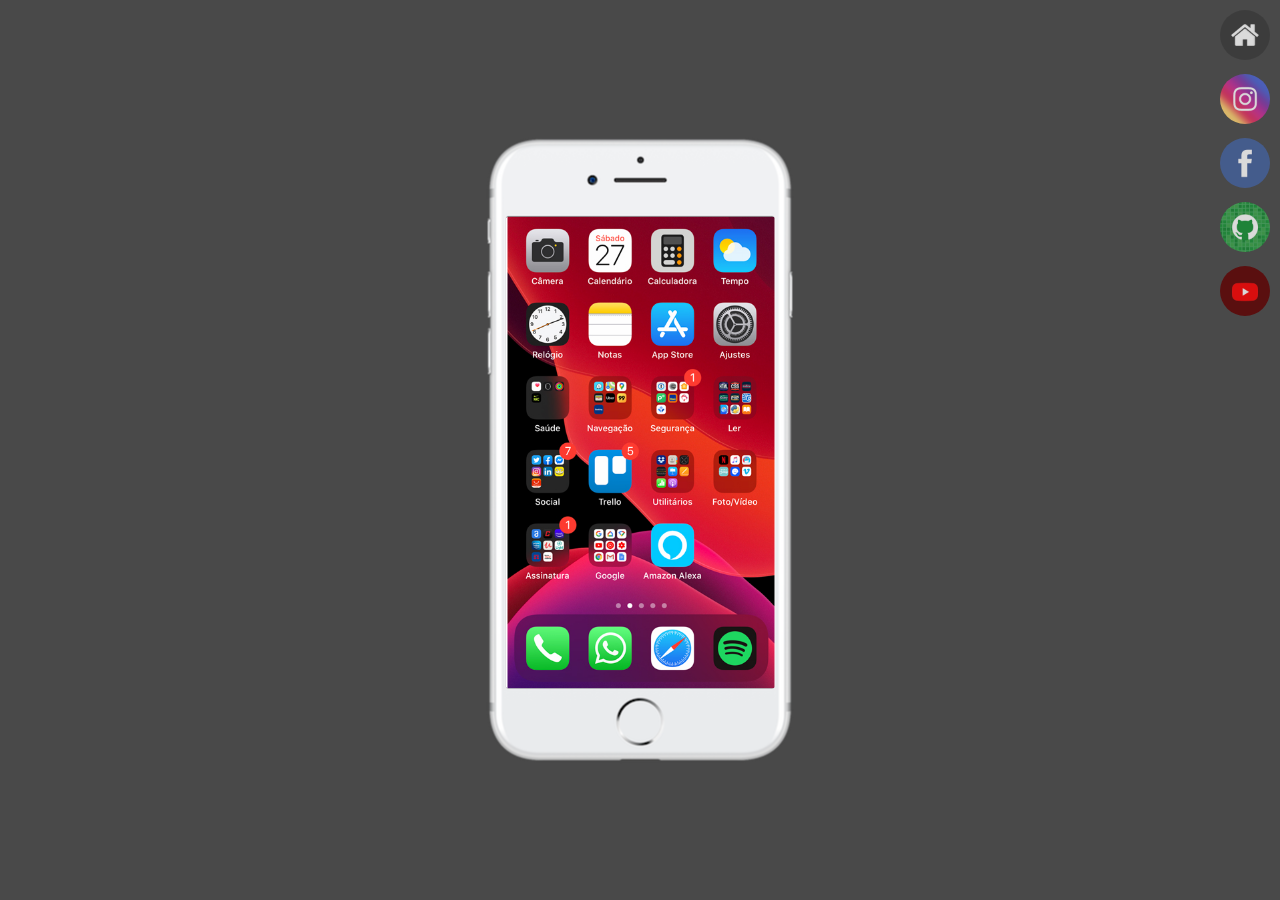
<file: index.html>
<!DOCTYPE html>
<html lang="pt-br">
<head>
    <meta charset="UTF-8">
    <meta name="viewport" content="width=device-width, initial-scale=1.0">
    <link rel="shortcut icon" href="meuicon.ico" type="image/x-icon">
    <link rel="stylesheet" href="styles/style.css">
    <title>Projeto redes sociais</title>
</head>
<body>
    <main>
        
        <div id="celular">
            <iframe src="iframe/tela.html" name="tela" frameborder="0">
                Seu navegador não é compatível
            </iframe>
        </div>

        <ul>
            <li><a href="iframe/tela.html" target="tela"><img src="imagens/logo-home.jpg" alt="Home"></a></li>
            
            <li><a href="iframe/instagram.html" target="tela"><img src="imagens/logo-instagram.jpg" alt="Meu Instagram"></a></li>

            <li><a href="iframe/facebook.html" target="tela"><img src="imagens/logo-facebook.jpg" alt="Meu Facebook"></a></li>

            <li><a href="iframe/github.html" target="tela"><img src="imagens/logo-github.jpg" alt="Meu Github"></a></li>

            <li><a href="iframe/youtube.html" target="tela"><img src="imagens/logo-youtube.jpg" alt="Meu Youtube"></a></li>
        </ul>
    </main>
</body>
</html>
</file>
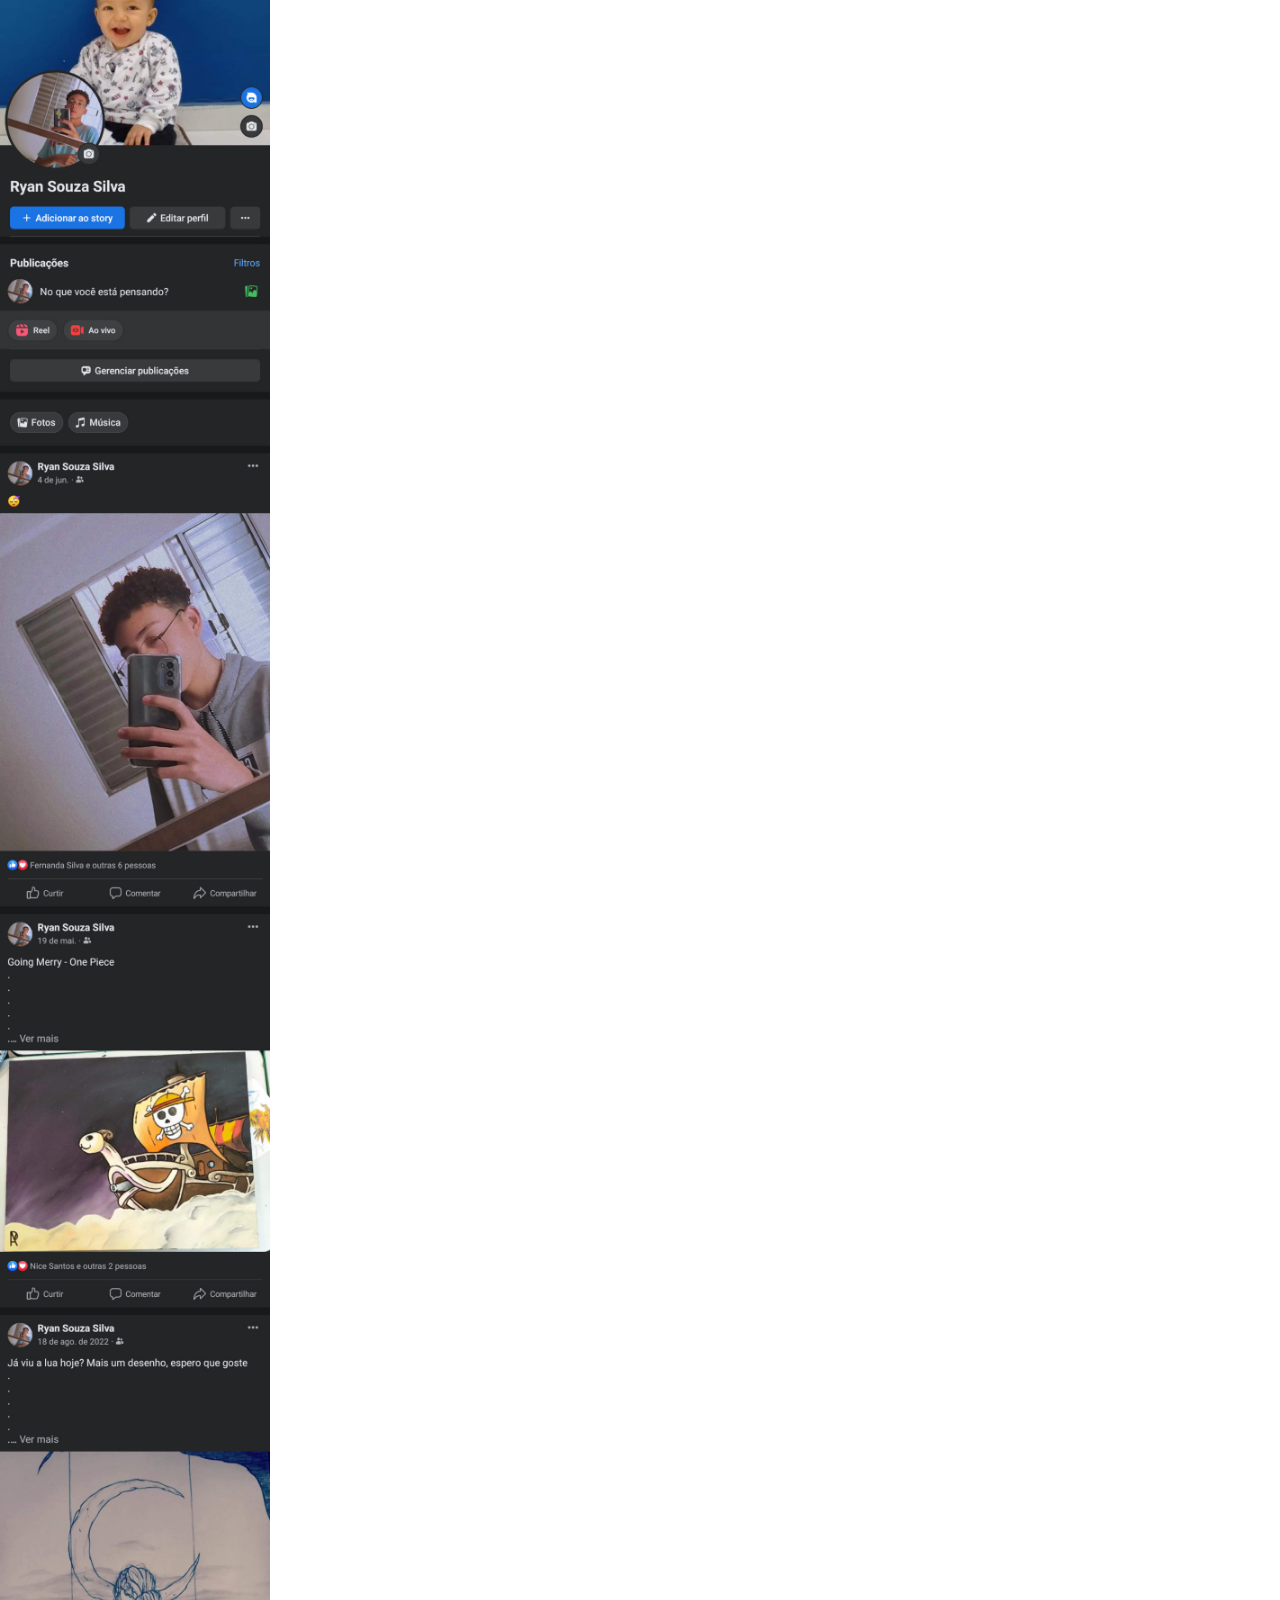
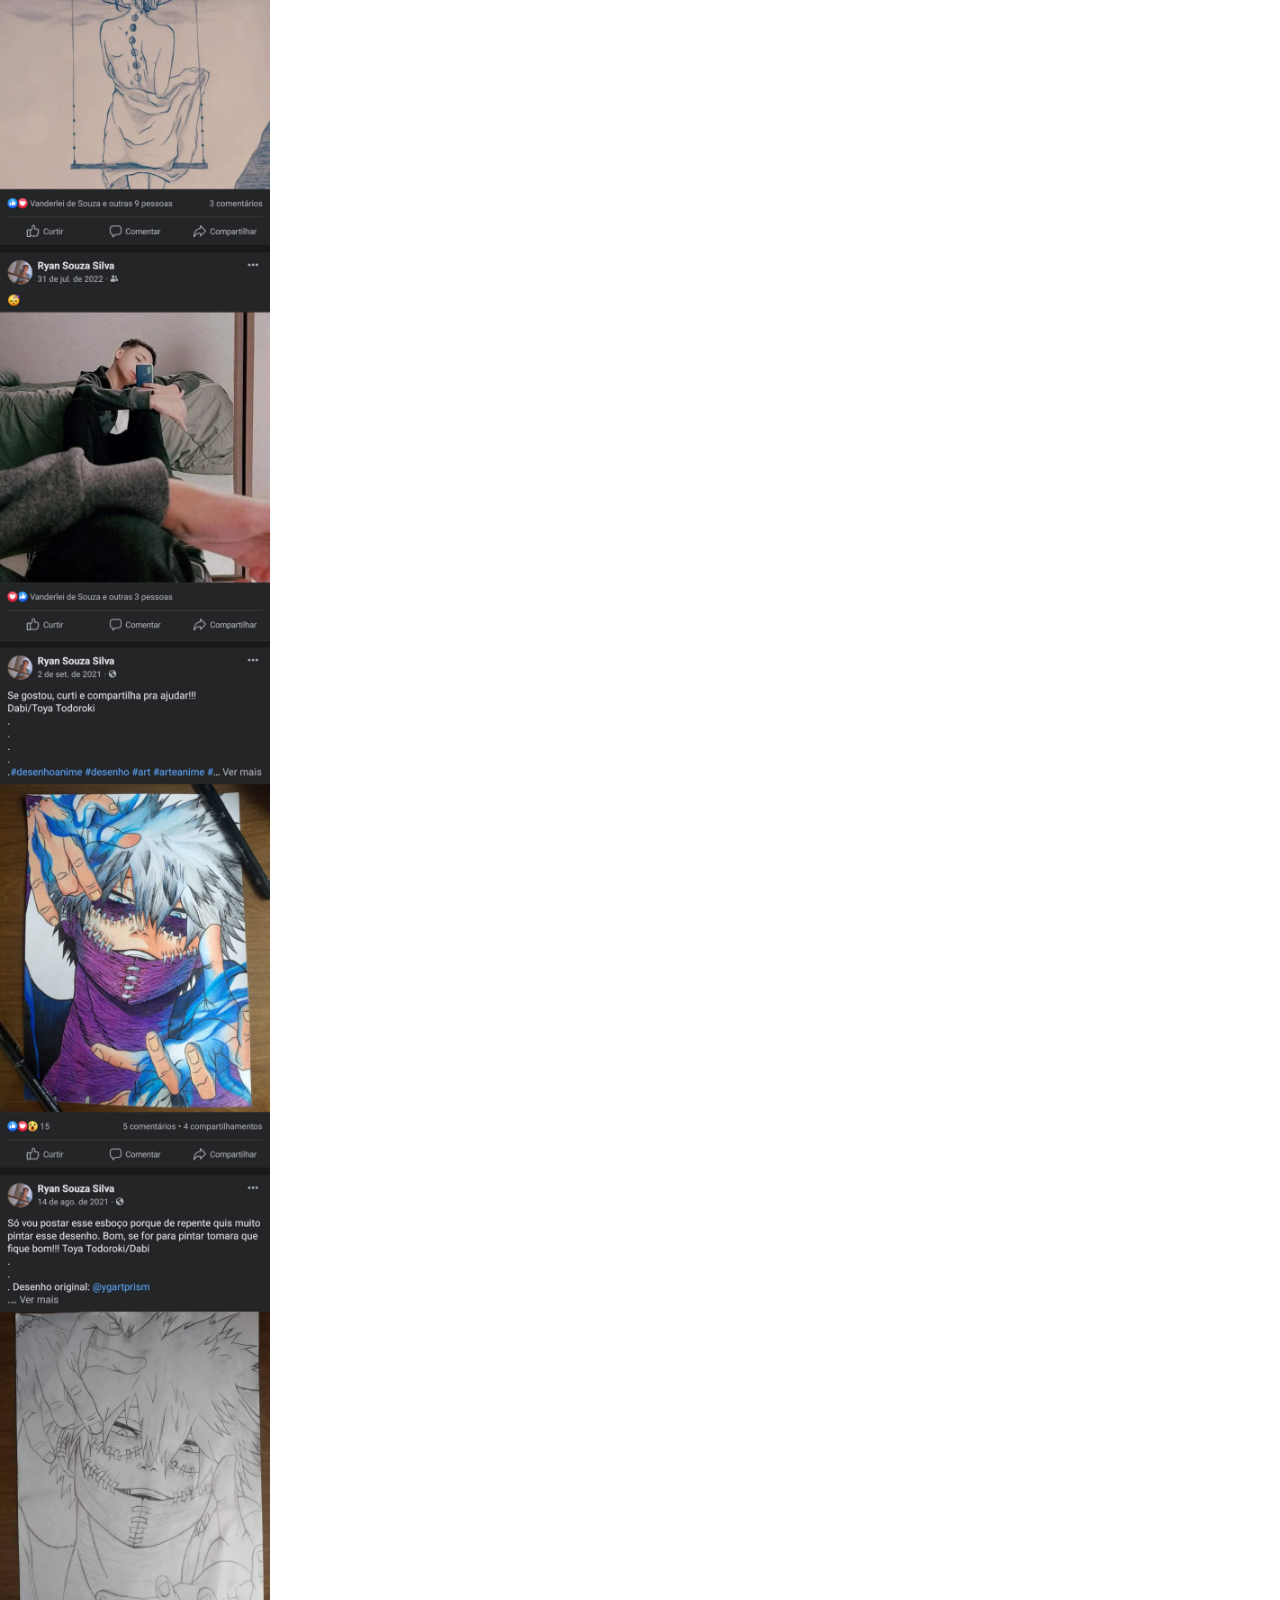
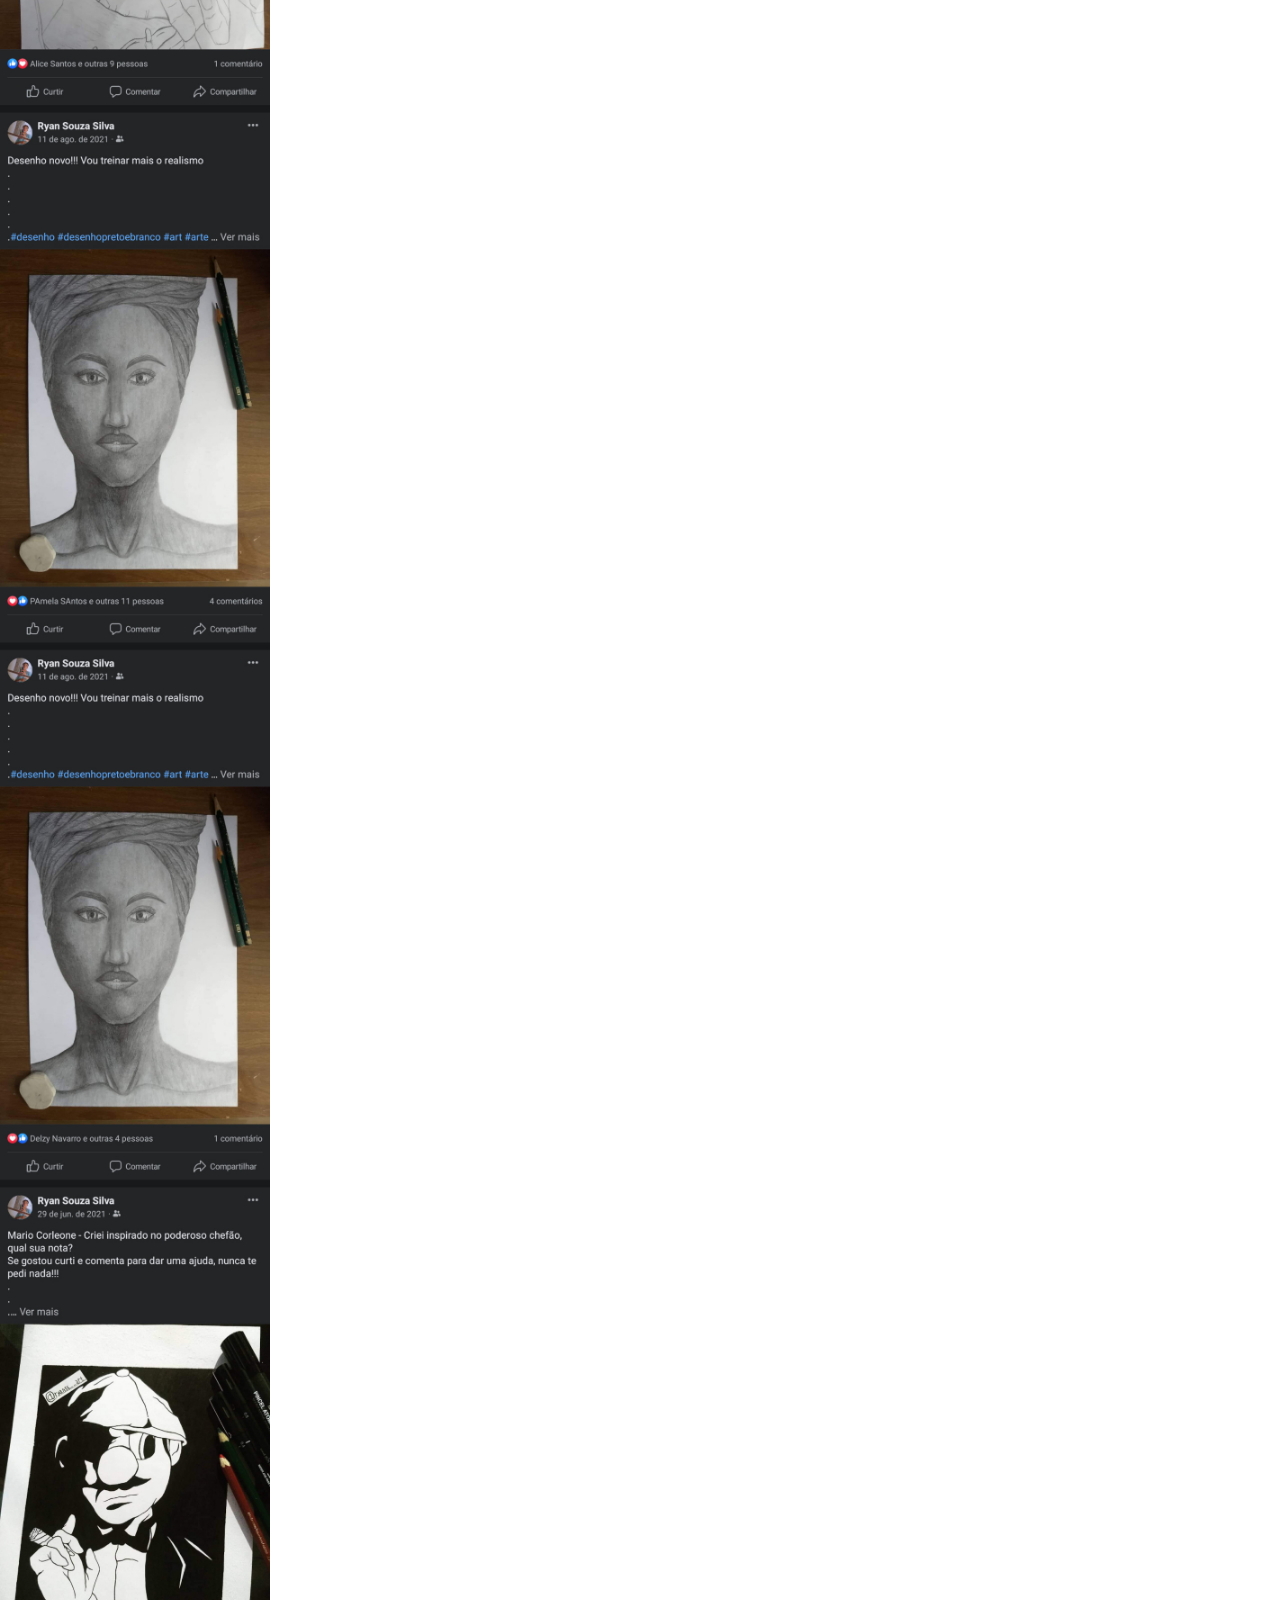
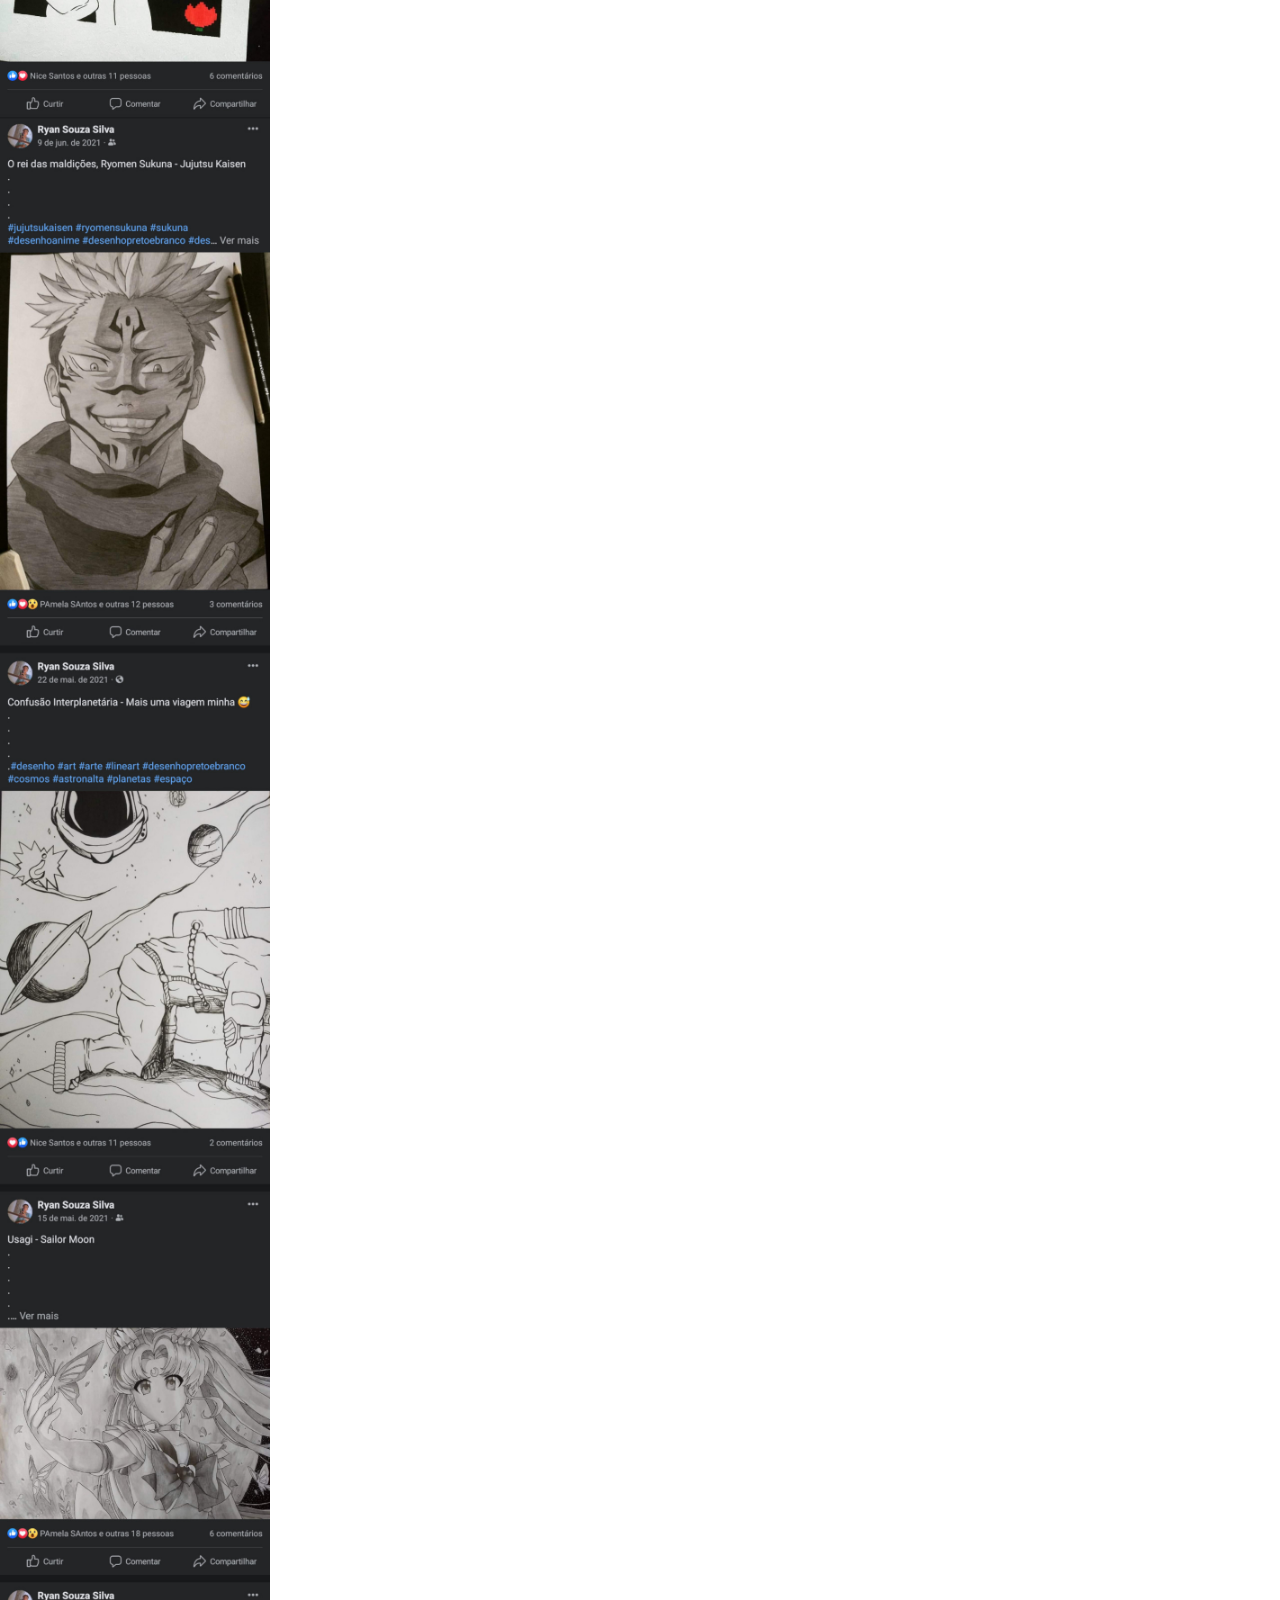
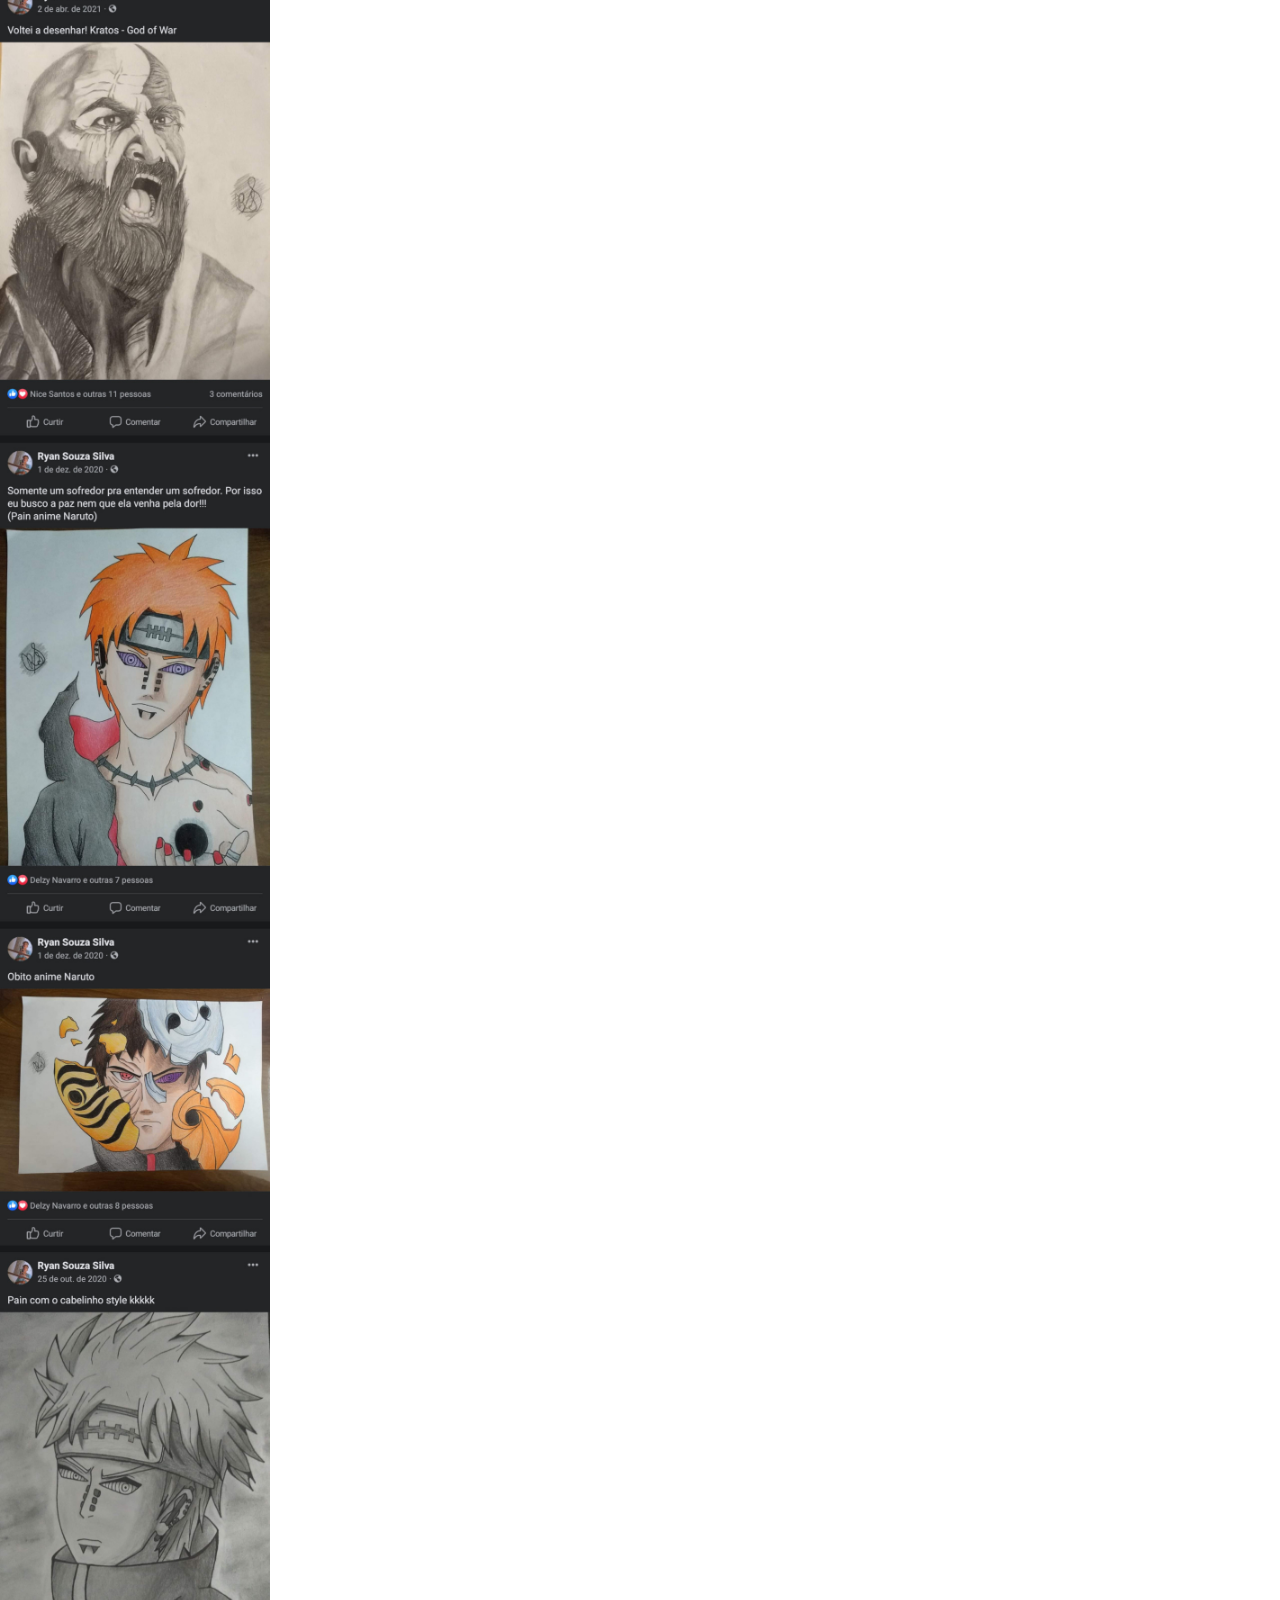
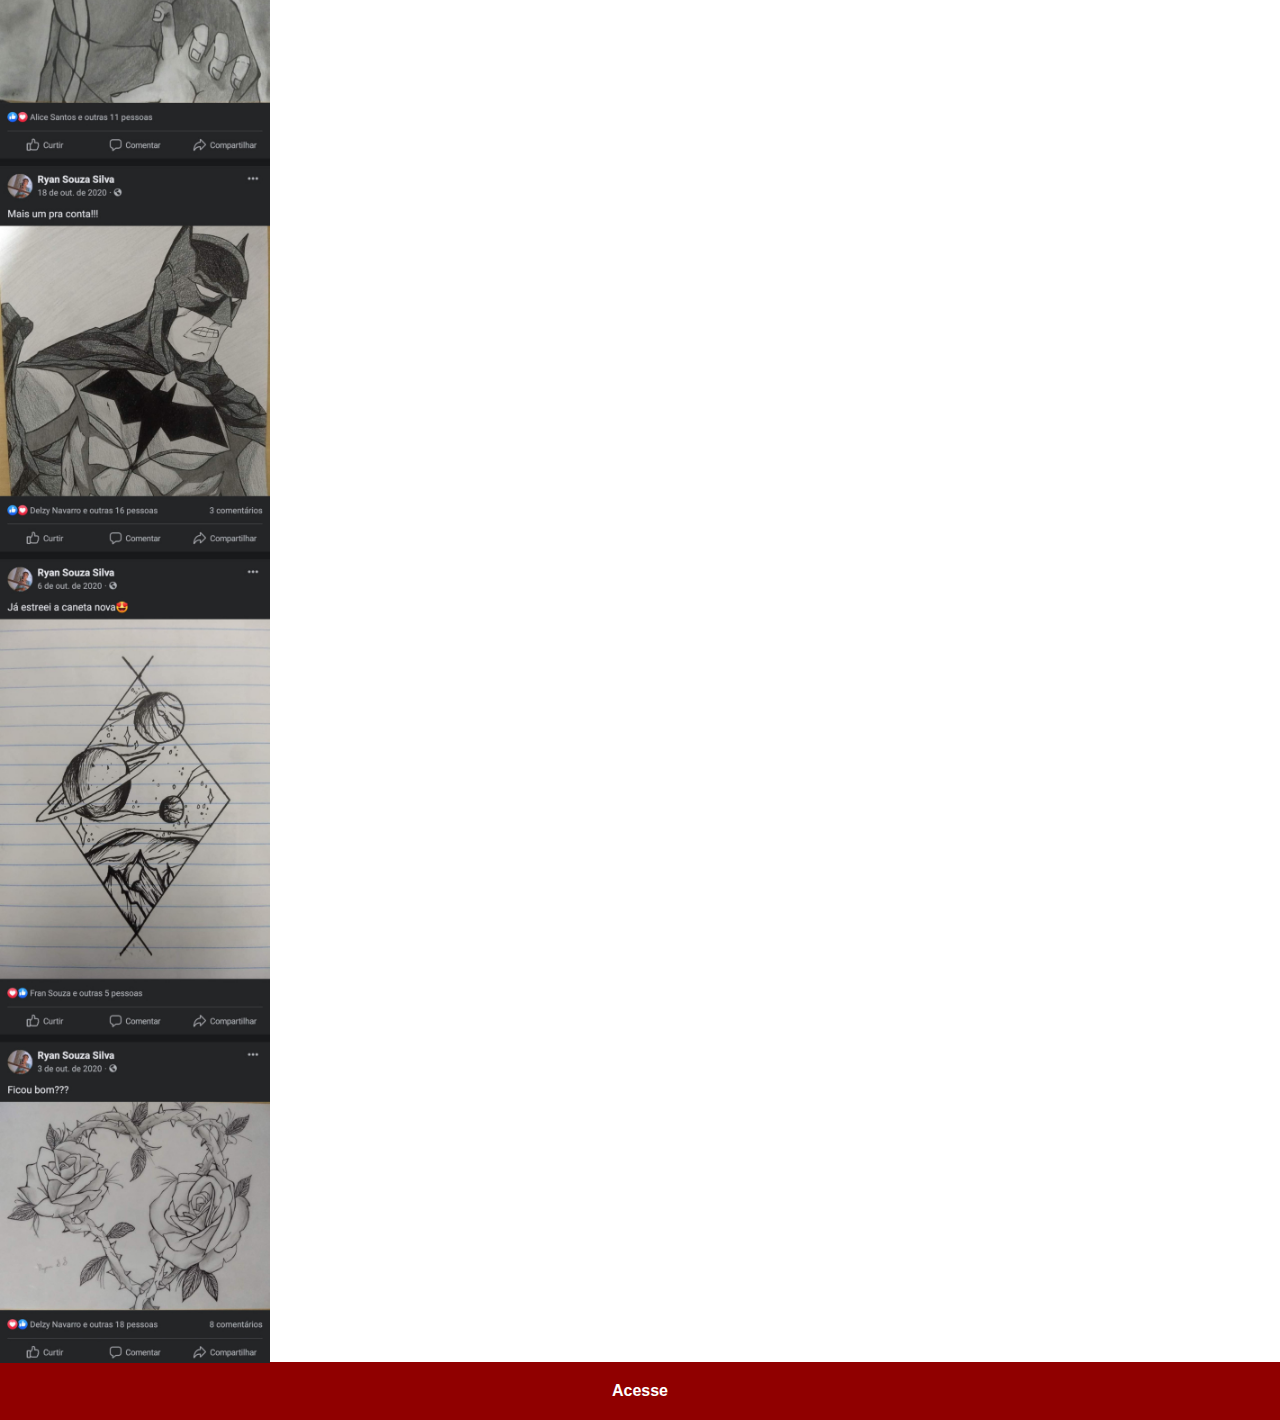
<file: iframe/facebook.html>
<!DOCTYPE html>
<html lang="pt-br">
<head>
    <meta charset="UTF-8">
    <meta name="viewport" content="width=device-width, initial-scale=1.0">
    <link rel="stylesheet" href="../styles/redes.css">
    <title>Facebook</title>
</head>
<body>
    <img src="../imagens/facebook.jpg" alt="facebook">

    <a href="https://www.facebook.com/ryan.souzasilva.948" target="_blank">
        <div id="botao">
            Acesse
        </div>
    </a>
</body>
</html>
</file>
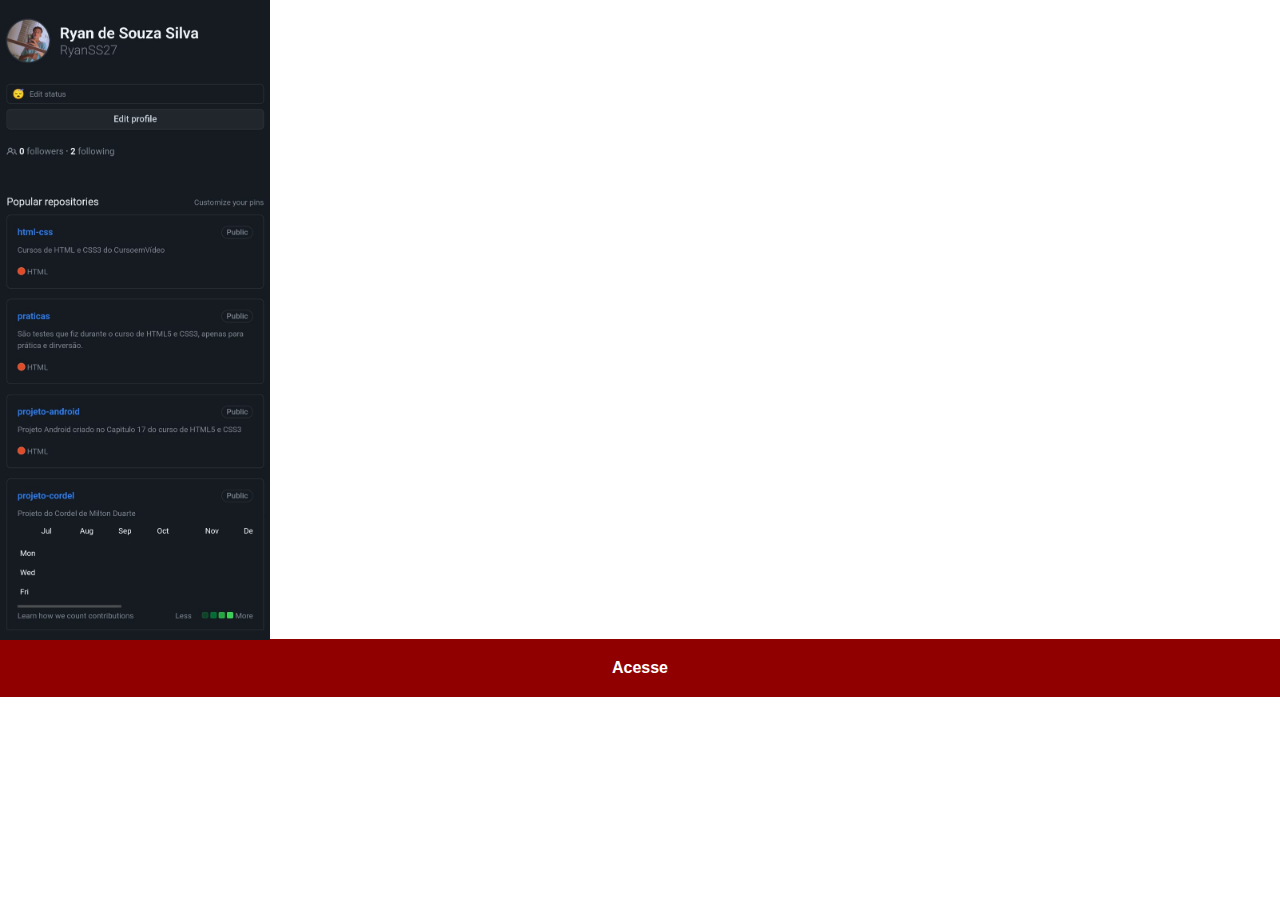
<file: iframe/github.html>
<!DOCTYPE html>
<html lang="pt-br">
<head>
    <meta charset="UTF-8">
    <meta name="viewport" content="width=device-width, initial-scale=1.0">
    <link rel="stylesheet" href="../styles/redes.css">
    <title>Github</title>
</head>
<body>
    <img src="../imagens/github.jpeg" alt="github">

    <a href="https://github.com/RyanSS27/" target="_blank">
        <div id="botao">
            Acesse
        </div>
    </a>
</body>
</html>
</file>
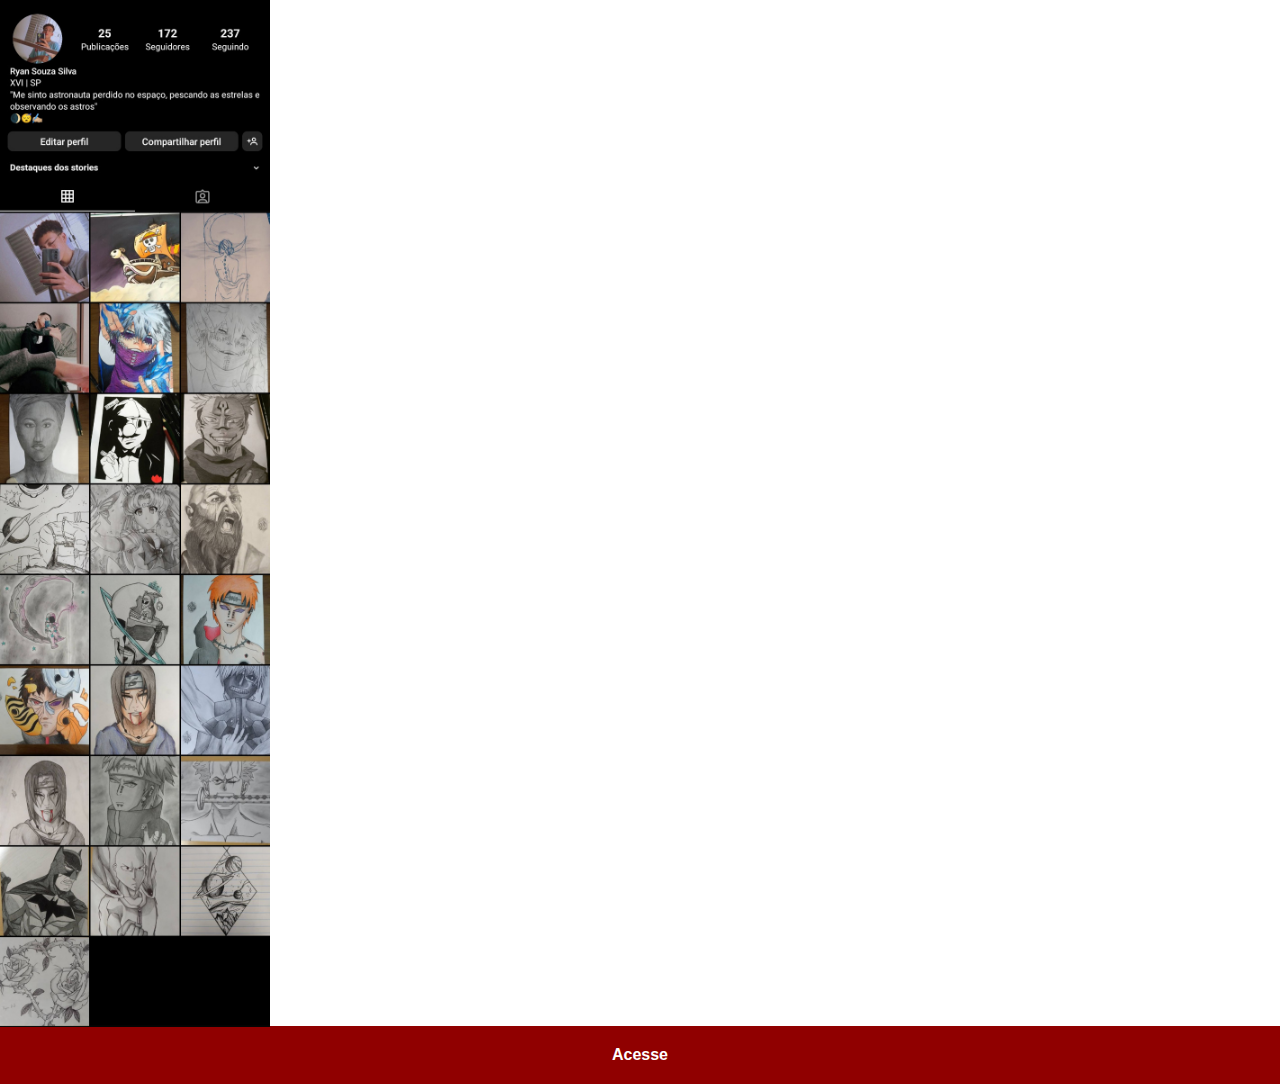
<file: iframe/instagram.html>
<!DOCTYPE html>
<html lang="pt-br">
<head>
    <meta charset="UTF-8">
    <meta name="viewport" content="width=device-width, initial-scale=1.0">
    <link rel="stylesheet" href="../styles/redes.css">
    <title>Instagram</title>
</head>
<body>
    <img src="../imagens/instagram.jpg" alt="instagram">
    
    <a href="https://www.instagram.com/ryanss_arts/" target="_blank">
        <div id="botao">
            Acesse
        </div>
    </a>
</body>
</html>
</file>
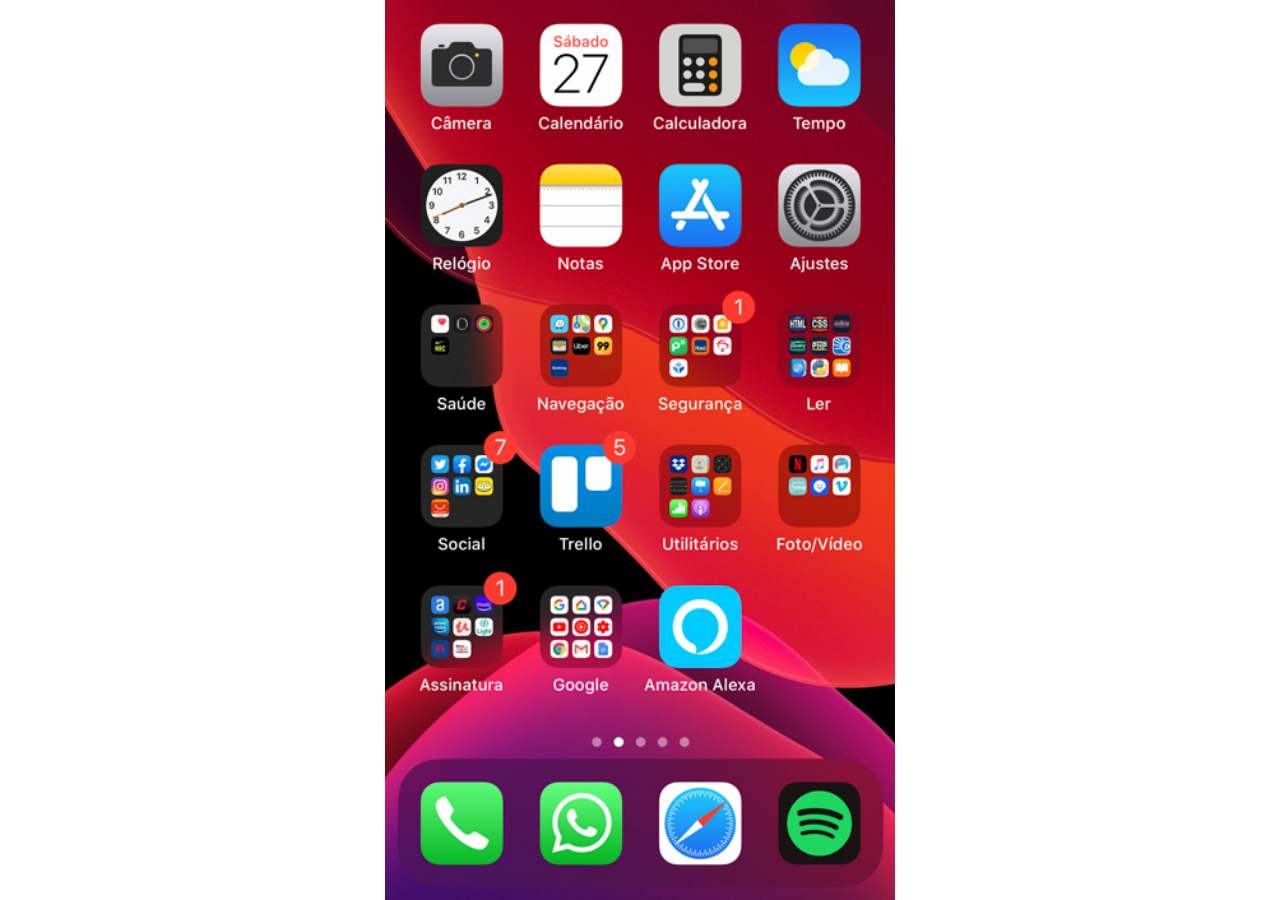
<file: iframe/tela.html>
<!DOCTYPE html>
<html lang="pt-br">
<head>
    <meta charset="UTF-8">
    <meta name="viewport" content="width=device-width, initial-scale=1.0">
    <style>
        body {
            background: white url('../imagens/tela-home.jpg') center/ contain no-repeat fixed;
        }
    </style>
    <title>Home</title>
</head>
<body>
</body>
</html>
</file>
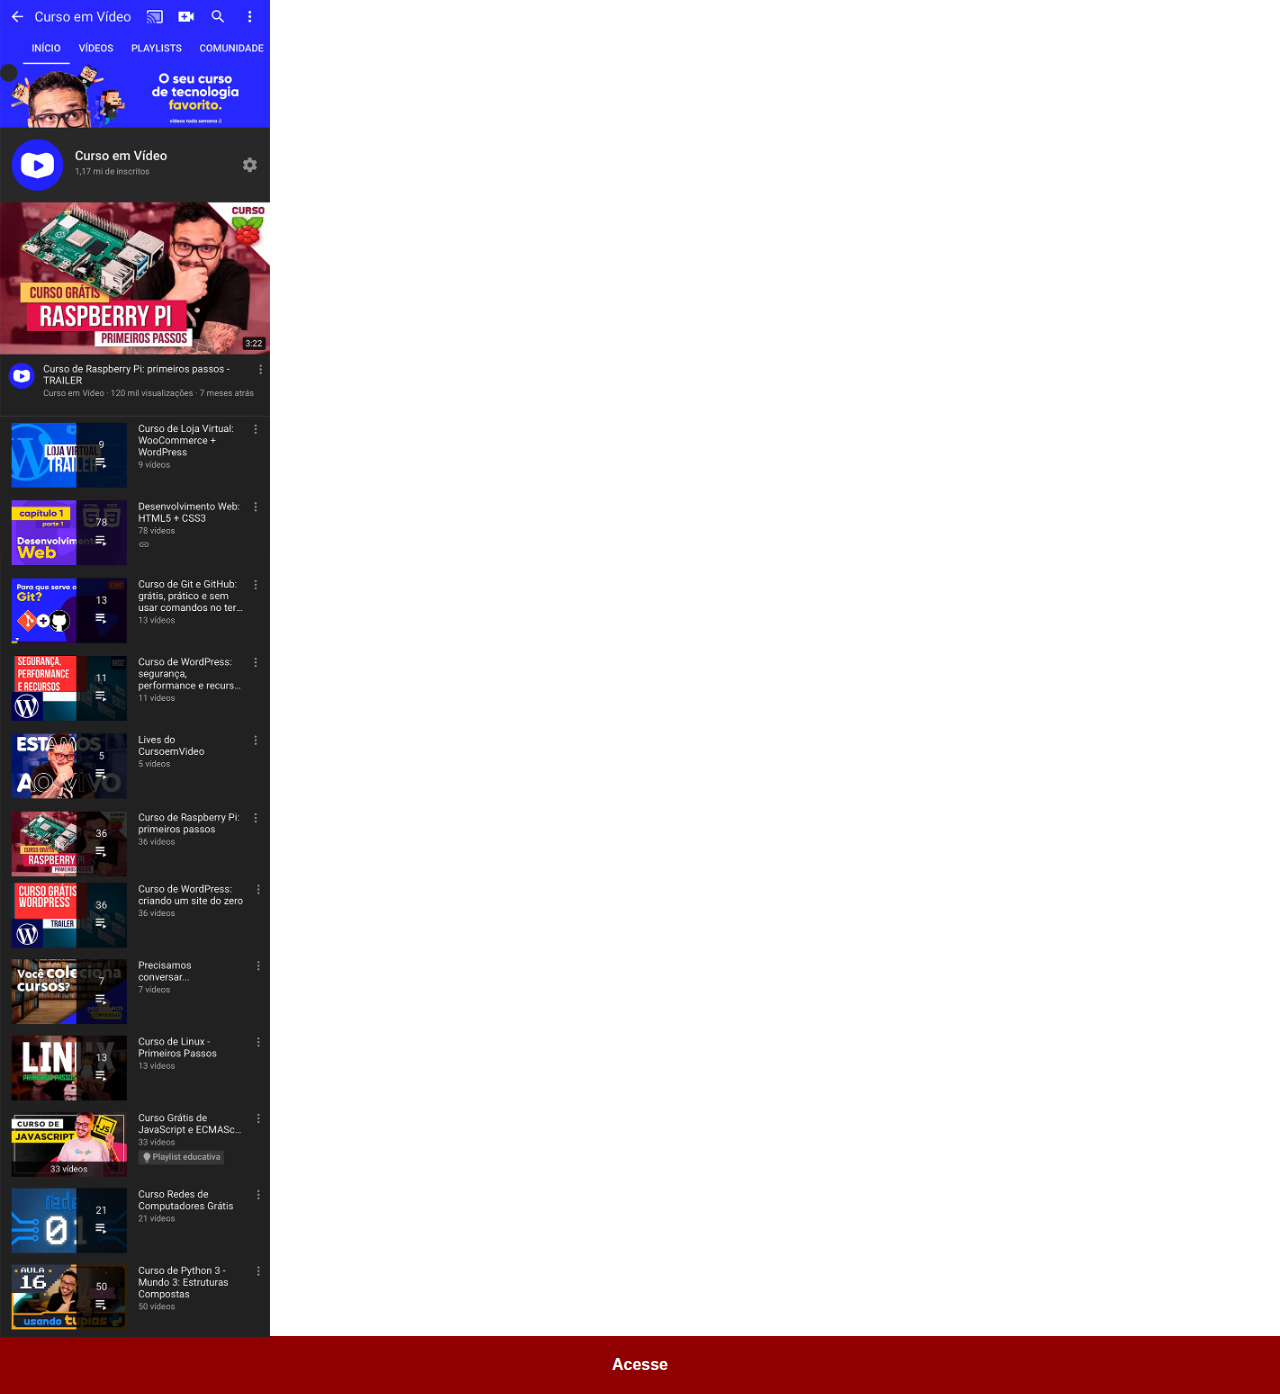
<file: iframe/youtube.html>
<!DOCTYPE html>
<html lang="pt-br">
<head>
    <meta charset="UTF-8">
    <meta name="viewport" content="width=device-width, initial-scale=1.0">
    <link rel="stylesheet" href="../styles/redes.css">
    <title>Youtube</title>
</head>
<body>
    <img src="../imagens/youtube.png" alt="youtube">

    <a href="https://www.youtube.com/@CursoemVideo" target="_blank">
        <div id="botao">
            Acesse
        </div>
    </a>
</body>
</html>
</file>
<file: styles/style.css>
@charset "UTF-8";

* {
    margin: 0px;
    padding: 0px;
    font-family: Arial, Helvetica, sans-serif;
}

html, body, main {
    height: 100vh;
    width: 100vw;
}

body {
    background: #494949 fixed;
}

main {
    position: relative;
}

div#celular {
    background: #00000000 url('../imagens/frame-iphone.png') center center/ 311px 627px no-repeat fixed;

    position: absolute;
    transform: translate(-50%, -50%);

    height: 627px;
    width: 311px;
    top: 50%;
    left: 50%;
}

iframe {
    height: 472px;
    width: 270px;
    border-radius: 4px;

    position: absolute;
    top: 80px;
    left: 21px;

    overflow: hidden;
}

li {
    text-align: right;
}

img {
    max-width: 50px;
    margin: 10px 10px 0px 10px;
    border-radius: 50%;
    box-sizing: border-box;
    opacity: 80%;
}

img:hover {
    transform: translate(-3px, -3px);
    opacity: 100%;
    transition: transform 0.2s;
}

img:active {
    transform: scale(95%);
    transition: transform 0.2s;
}
</file>
<file: styles/redes.css>
@charset "UTF-8";

* {
    margin: 0px;
    padding: 0px;
}

body::-webkit-scrollbar {
    display: none;
}

img {
    max-width: 270px;
}

a {
    text-decoration: none;
}

div#botao {
    background-color: #900000;
    color: #fff;

    font-family: Arial, Helvetica, sans-serif;
    font-weight: bold;
    text-align: center;

    margin-top: -5px;
    padding: 20px 0px 20px 0px;
}

div#botao:hover {
    background-color: #d60000;
}
</file>
